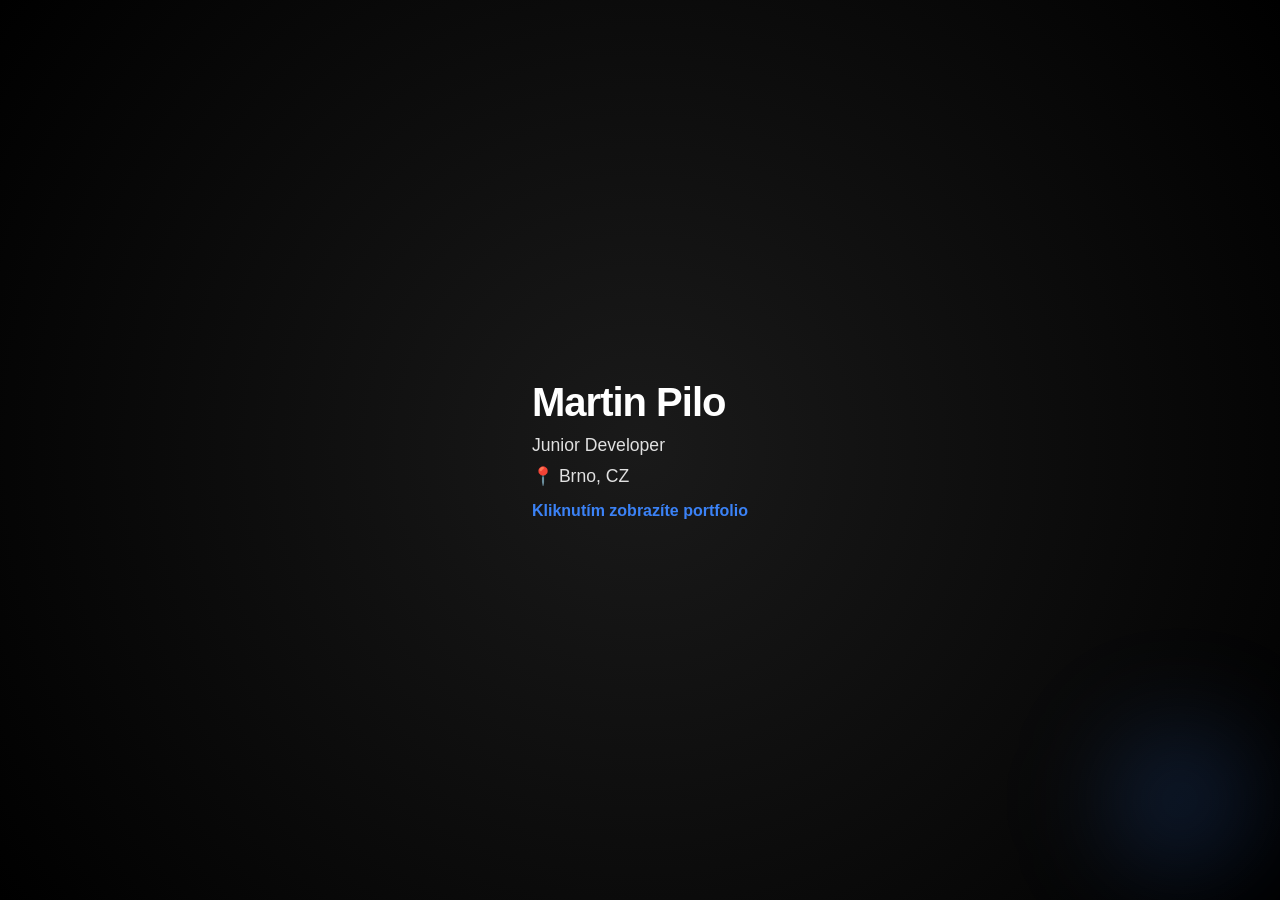
<file: inddex.html>
<!DOCTYPE html>
<html lang="cs">
<head>
    <meta charset="UTF-8">
    <link rel="stylesheet" href="style.css">
</head>
<body>
<!-- Místo prostého divu použijeme a, aby byla celá karta klikatelná -->
<a href="https://martinpiloprace-glitch.github.io/" class="business-card-link">
  <div class="business-card">
    <h1>Martin Pilo</h1>
    <p class="role">Junior Developer</p>
    <p class="location">📍 Brno, CZ</p>
    <span class="click-hint">Kliknutím zobrazíte portfolio</span>
  </div>
</a>
<div class="glow-orb" id="orb"></div>

    </body>
</html>
</file>
<file: style.css>
/* Reset a full-screen centrování */
body {
  margin: 0;
  height: 100vh;
  display: flex;
  justify-content: center;
  align-items: center;
  background: radial-gradient(circle at center, #1a1a1a, #000);
  font-family: 'Inter', sans-serif;
}

/* Odkaz jako kontejner */
.card-wrapper {
  text-decoration: none !important; /* Zrušení podtržení */
  perspective: 1000px; /* Nutné pro 3D efekt */
}

/* Glassmorphism vizitka s hloubkou */
.glass-card {
  width: 320px;
  padding: 40px;
  background: rgba(255, 255, 255, 0.05);
  backdrop-filter: blur(15px);
  border: 1px solid rgba(255, 255, 255, 0.1);
  border-radius: 20px;
  color: white;
  text-align: center;
  transition: transform 0.2s ease-out;
  
  /* Tady je ten stín, který jsi tam neměl */
  box-shadow: 0 20px 50px rgba(255, 255, 255, 0.2);
}

/* Interakce: Tilt effect se řeší v JS, ale CSS připraveno */
.card-wrapper:hover .glass-card {
  transform: rotateX(10deg) rotateY(10deg);
  border-color: rgba(255, 255, 255, 0.3);
}

/* Zvýraznění typografie pro lepší čitelnost */
h1 { 
    margin: 0;
    color: #ffffff; /* Čistě bílá pro hlavní nadpis */
    font-size: 2.5rem; /* Větší a výraznější */
    font-weight: 800;  /* Tučné písmo */
    letter-spacing: -1px; 
}

p { 
    color: #e0e0e0; /* Světle šedá, lépe čitelná než tmavá */
    font-size: 1.1rem;
    margin: 10px 0;
    font-weight: 400;
}

/* Tlačítko/hint dole - aby vypadalo jako akční prvek */
.click-hint {
    color: #3b82f6; /* Moderní modrá pro kontrast na černém */
    font-weight: 600;
    margin-top: 15px;
    display: block;
}
/* Toto vypne podtržení a barvu pro odkaz a VŠECHNO v něm */
.card-wrapper, 
.card-wrapper * {
    text-decoration: none !important;
    color: white;
    outline: none !important;
}

/* Pokud chceš barvu textu bílou, definuj ji takto */
.card-wrapper {
    color: white !important;
}
/* Toto je absolutní reset pro tvoje odkazy */
a {
    text-decoration: none !important;
    text-decoration-line: none !important;
    border-bottom: none !important;
    color: white !important;
    display: block;
}

/* Toto zajistí, aby vnitřní prvky karty nikdy nezdědily podtržení */
.card-wrapper h1, 
.card-wrapper p, 
.card-wrapper div {
    text-decoration: none !important;
    border: none !important;
}
.glow-orb {
    position: fixed;
    bottom: 0;
    right: 0;
    width: 200px;
    height: 200px;
    background: radial-gradient(circle, rgba(59, 130, 246, 0.3), transparent 70%);
    filter: blur(50px);
    pointer-events: none;
    z-index: 0;
    /* Tady je kouzlo - CSS animace */
    animation: drift 5s infinite alternate ease-in-out;
}

/* Animace pohybu v rohu */
@keyframes drift {
    0% { transform: translate(20px, 20px) scale(1); }
    100% { transform: translate(-20px, -20px) scale(1.2); }
}
</file>
